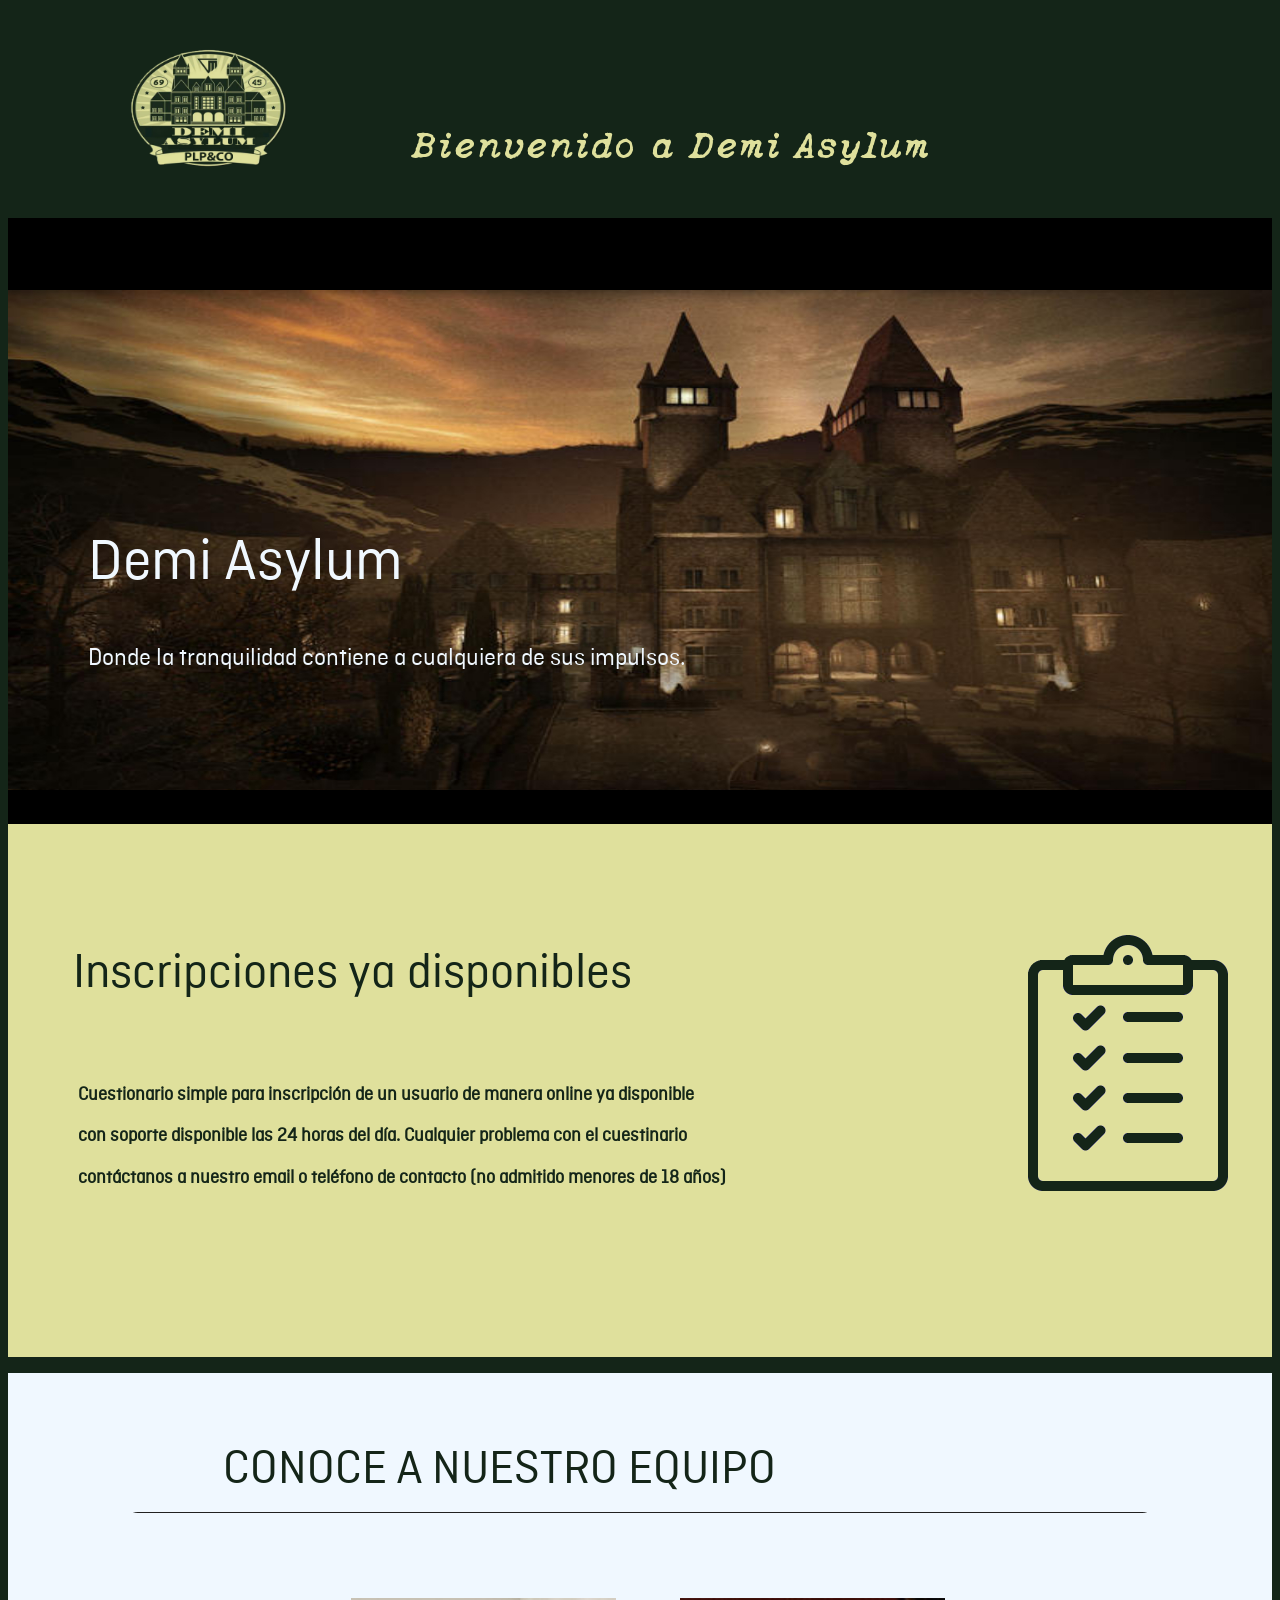
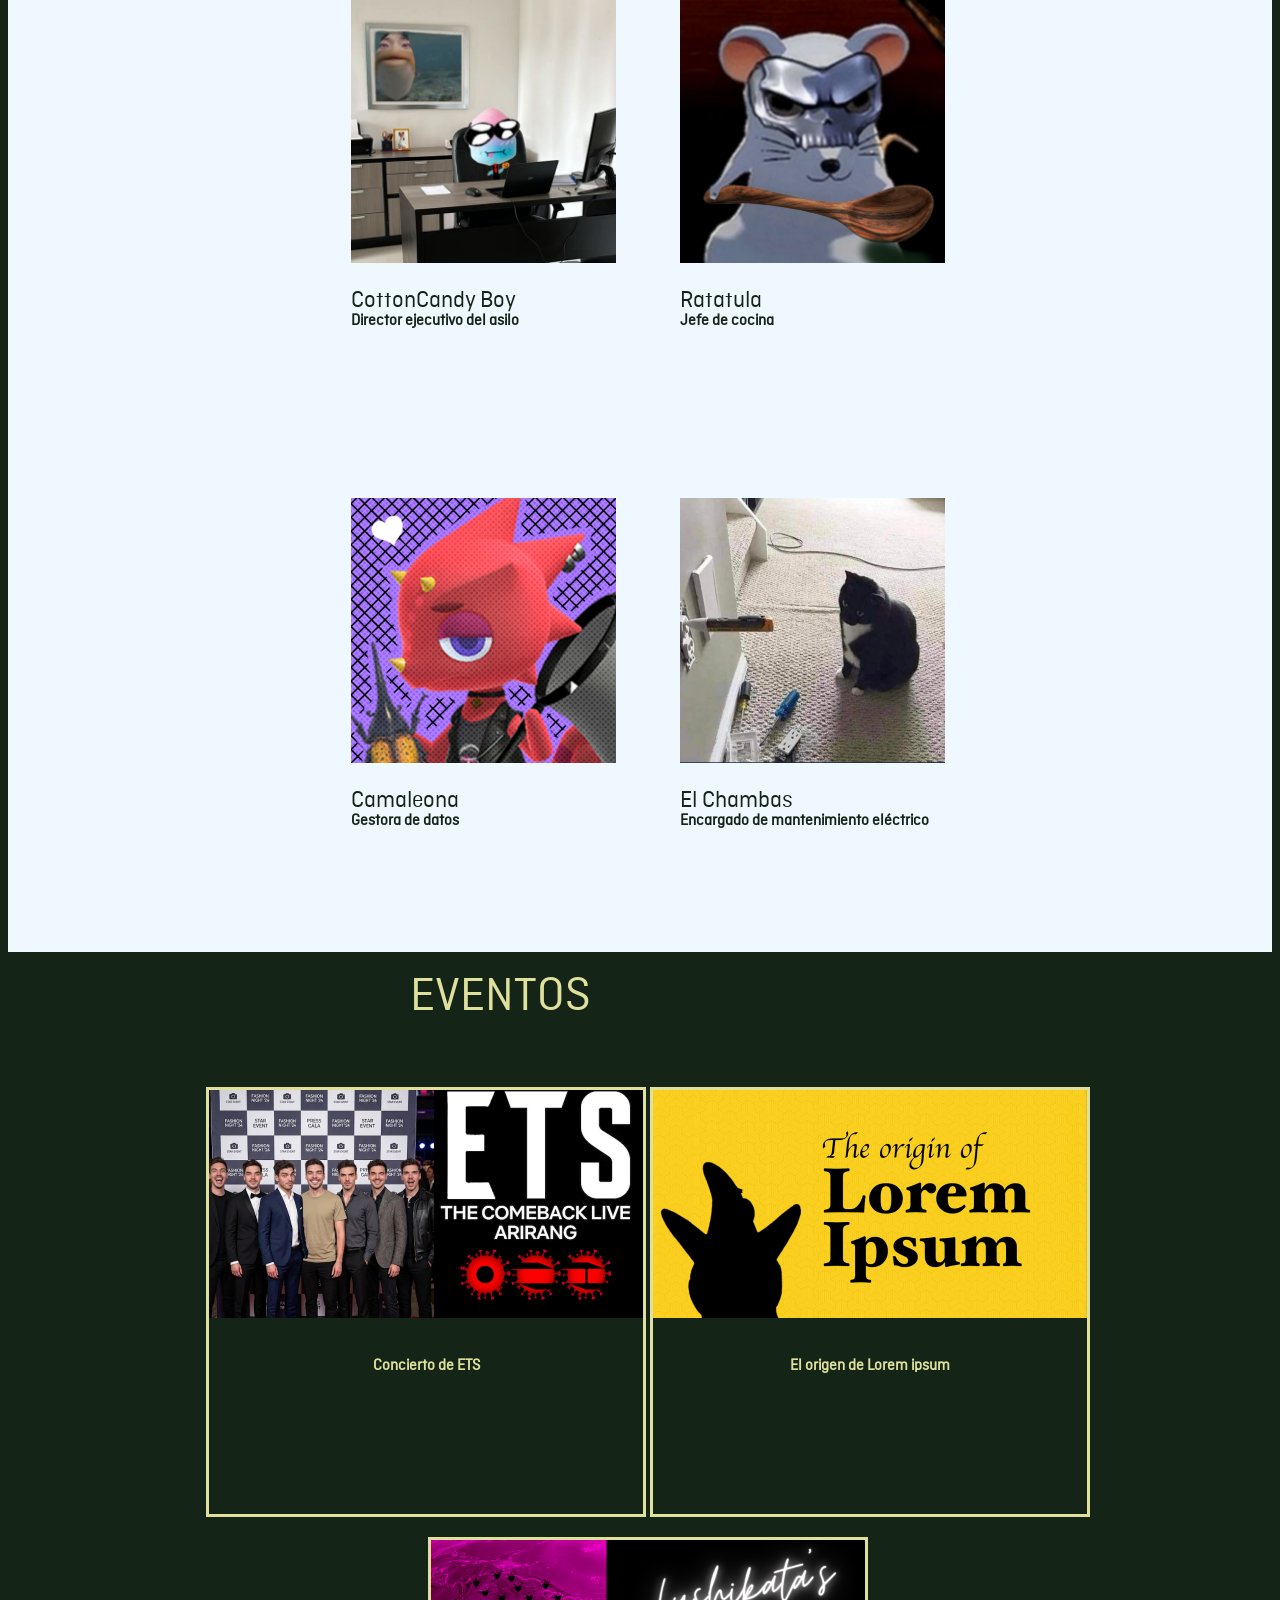
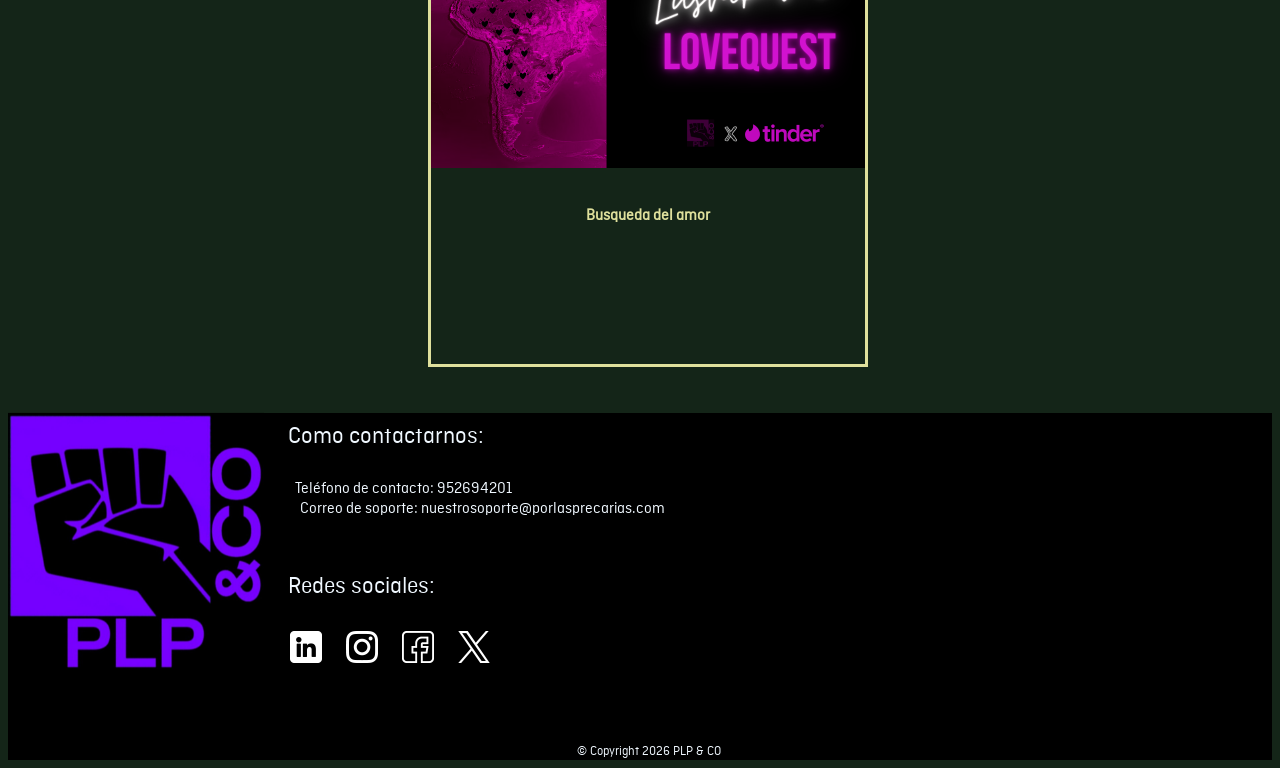
<file: index.html>
<!DOCTYPE html>
<meta charset="UTF-8">

<html style=" background-color: rgb(20, 37, 24);">

<head>
    <link rel="stylesheet" href="style.css">
</head>


<title> WELCOME TO DEMI ASYLUM </title>
<link rel="icon" type="image/x-icon" href="assets/demiAsylumLogo.ico">

<div class="header">

    <header>

        <img src="assets/demiAsylumLogo.png" alt="DemiAsylumLogo" width="400" height="200"
            style="align-content: center;">
        <a class="welcomeText1">Bienvenido a Demi Asylum </a>


    </header>

</div>
<div class="bigImage" style="background-color: black;">

    <a class="photoHoverText">Demi Asylum</a>
    <img src="assets/demiAsylumLocationPhoto.jpeg" alt="DemiAsylumLogo" width="100%" height="500"
        style="align-content: center;">
    <a class="slogan">Donde la tranquilidad contiene a cualquiera de sus impulsos.</a>

</div>
<div class="inscriptionsSection">
    <a class="inscriptText">Inscripciones ya disponibles</a>
    <p><br></p>
    <img src="assets/inscript.png" alt="inscriptImg" width="256" height="256"
        style="left: 1000px ; position: sticky;">
    <h3 style="position:relative; left: 70px; top: -130px; font-family:Imagefont; color: rgb(20, 37, 24);">Cuestionario simple para inscripción de un usuario de manera online ya disponible</h3>
    <h3 style="position:relative; left: 70px; top: -130px; font-family:Imagefont; color: rgb(20, 37, 24);">con soporte disponible las 24 horas del día. Cualquier problema con el cuestinario</h3>
    <h3 style="position:relative; left: 70px; top: -130px; font-family:Imagefont; color: rgb(20, 37, 24);">contáctanos a nuestro email o teléfono de contacto (no admitido menores de 18 años)</h3>
    <p><br></p>

</div>

<div class="workgroupTextDiv">
<p><br></p>
<p><br></p>
<a class="workgroupText">CONOCE A NUESTRO EQUIPO</a>
</div>


<div class="workgroupSection">

    
    <img src="assets/line.png" alt="line" width="100%" height="3px" style="position: relative;">
    <p><br></p>
    <div class="memberSection">
        <div class="member1" align="left">
            <a href="info-cottoncandyboy.html">
                <img src="assets/cottoncandyboy.jpg" alt="cottoncandyboy" width="265" height="265">
                <div class="member1Text">
                <a style="position: relative; left: -20; top: 20px; font-family:Imagefont; color: rgb(20, 37, 24); font-size: x-large;">CottonCandy Boy</a>
                <h3 style="font-family:Imagefont; color: rgb(20, 37, 24); font-size: medium;">Director ejecutivo del asilo</h3>
                
                </div>
            </a>   
        </div>
        <div class="member2" align="left">
            <a href="info-ratatula.html">
                <img src="assets/ratatula.jpeg" alt="ratatula" width="265" height="265">
                <div class="member2Text">
                <a style="position: relative; left: -20;  top: 20px; font-family:Imagefont; color: rgb(20, 37, 24); font-size: x-large;">Ratatula</a>
                <h3 style="font-family:Imagefont; color: rgb(20, 37, 24); font-size: medium;">Jefe de cocina</h3> 
            </div>
            </a>     
        </div>
    </div>
    <p><br></p>
        <div class="memberSection">
        <div class="member3" align="left">
            <a  href="info-camaleona.html">
                <img src="assets/camaleona.png" alt="camaleona" width="265" height="265">
                <div class="member3Text">
                <a style="position: relative; left: -20;  top: 20px; font-family:Imagefont; color: rgb(20, 37, 24); font-size: x-large;">Camaleona</a>
                <h3 style="font-family:Imagefont; color: rgb(20, 37, 24); font-size: medium;">Gestora de datos</h3>
                </div>
            </a>
        </div>
        <div class="member4" align="left">
            <a href="info-elchambas.html">
                <img src="assets/elchambas.webp" alt="elchambas" width="265" height="265">
                <div class="member4Text">
                <a style="position: relative; left: -20;  top: 20px; font-family:Imagefont; color: rgb(20, 37, 24); font-size: x-large;">El Chambas</a>
                <h3 style="font-family:Imagefont; color: rgb(20, 37, 24); font-size: medium; ">Encargado de mantenimiento eléctrico</h3>
                </div>
            </a>  
        </div>
    </div>
    <p><br></p>

</div>

<div class="events">

    <a style="text-align:center; width:100%; font-size: 49px; font-family:Imagefont; color: rgb(223, 224, 156); position: sticky; left: 410px;" >EVENTOS</a>
    <p><br></p>
    <div class="eventSection">
        <div class="event1" style="border: solid, rgb(223, 224, 156);">
            <img src="assets/events/E.png" alt="cottoncandyboy" width="434" height="228">
            <div class="member1Text">
                <br>
                <h3 style="font-family:Imagefont; color: rgb(223, 224, 156); font-size: medium; text-align: center; ">Concierto de ETS</h3>
                
            </div>
        </div>
        <div class="event2" style="border: solid, rgb(223, 224, 156);">
            <img src="assets/events/Lorena.png" alt="ratatula" width="434" height="228">
            <div class="member2Text">
                <br>
                <h3 style="font-family:Imagefont; color: rgb(223, 224, 156); font-size: medium; text-align: center;" >El origen de Lorem ipsum</h3> 
            </div>
        </div>
    </div>
    <div class="eventSection">
        <div class="event3" style="border: solid, rgb(223, 224, 156);">
            <img src="assets/events/Lushika.png" alt="camaleona" width="434" height="228">
            <div class="member3Text">
                <br>
                <h3 style="font-family:Imagefont; color: rgb(223, 224, 156); font-size: medium; text-align: center;">Busqueda del amor</h3>
            </div>
            
        </div>
    </div>


</div>

<br>
<br>

</div>
<div class="footer">


    <img src="assets/plp&coLogo.jpeg" alt="inscriptImg" width="256" height="256"
        style="left: 0px ; position: relative;">
    <div>
        <a style="color: aliceblue; position: relative; left: 280px; top:-250px; font-family:Imagefont; font-size: x-large;">Como contactarnos: </a>
        <a style="color: aliceblue; position: relative; left: 86px; top:-200px; font-family:Imagefont; font-size: medium;">Teléfono de contacto: 952694201</a>
        <a style="color: aliceblue; position: relative; left: -130px; top:-180px; font-family:Imagefont; font-size: medium;">Correo de soporte: nuestrosoporte@porlasprecarias.com</a>
    </div>
    <div>
        <a style="color: aliceblue; position: relative; left: 280px; top:-140px; font-family:Imagefont; font-size: x-large;">Redes sociales: </a>
        <div class="socialMediaIcons">

                <a href="Likidin.html"><img src="assets/icons/linkedin.png" style="width: 32px; height: 32px; margin: 0 10px; background-size:64px;" alt="linkedin"></a>

                <a href=""><img src="assets/icons/instagram.png" style="width: 32px; height: 32px; margin: 0 10px; background-size:64px;" alt="instagram"></a>

                <a href=""></a><img src="assets/icons/facebook.png" style="width: 32px; height: 32px; margin: 0 10px; background-size:64px;" alt="facebook"></a>

                <a href=""></a><img src="assets/icons/twitter.png" style="width: 32px; height: 32px; margin: 0 10px; background-size:64px;" alt="twitter"></a>

    </div>
    </div>
    
        <a style="text-align: center; position: relative; left: 45%; color: aliceblue; font-family: ImageFont; font-size: smaller;">© Copyright 2026 PLP & CO</a>


</div>

</html>
</file>
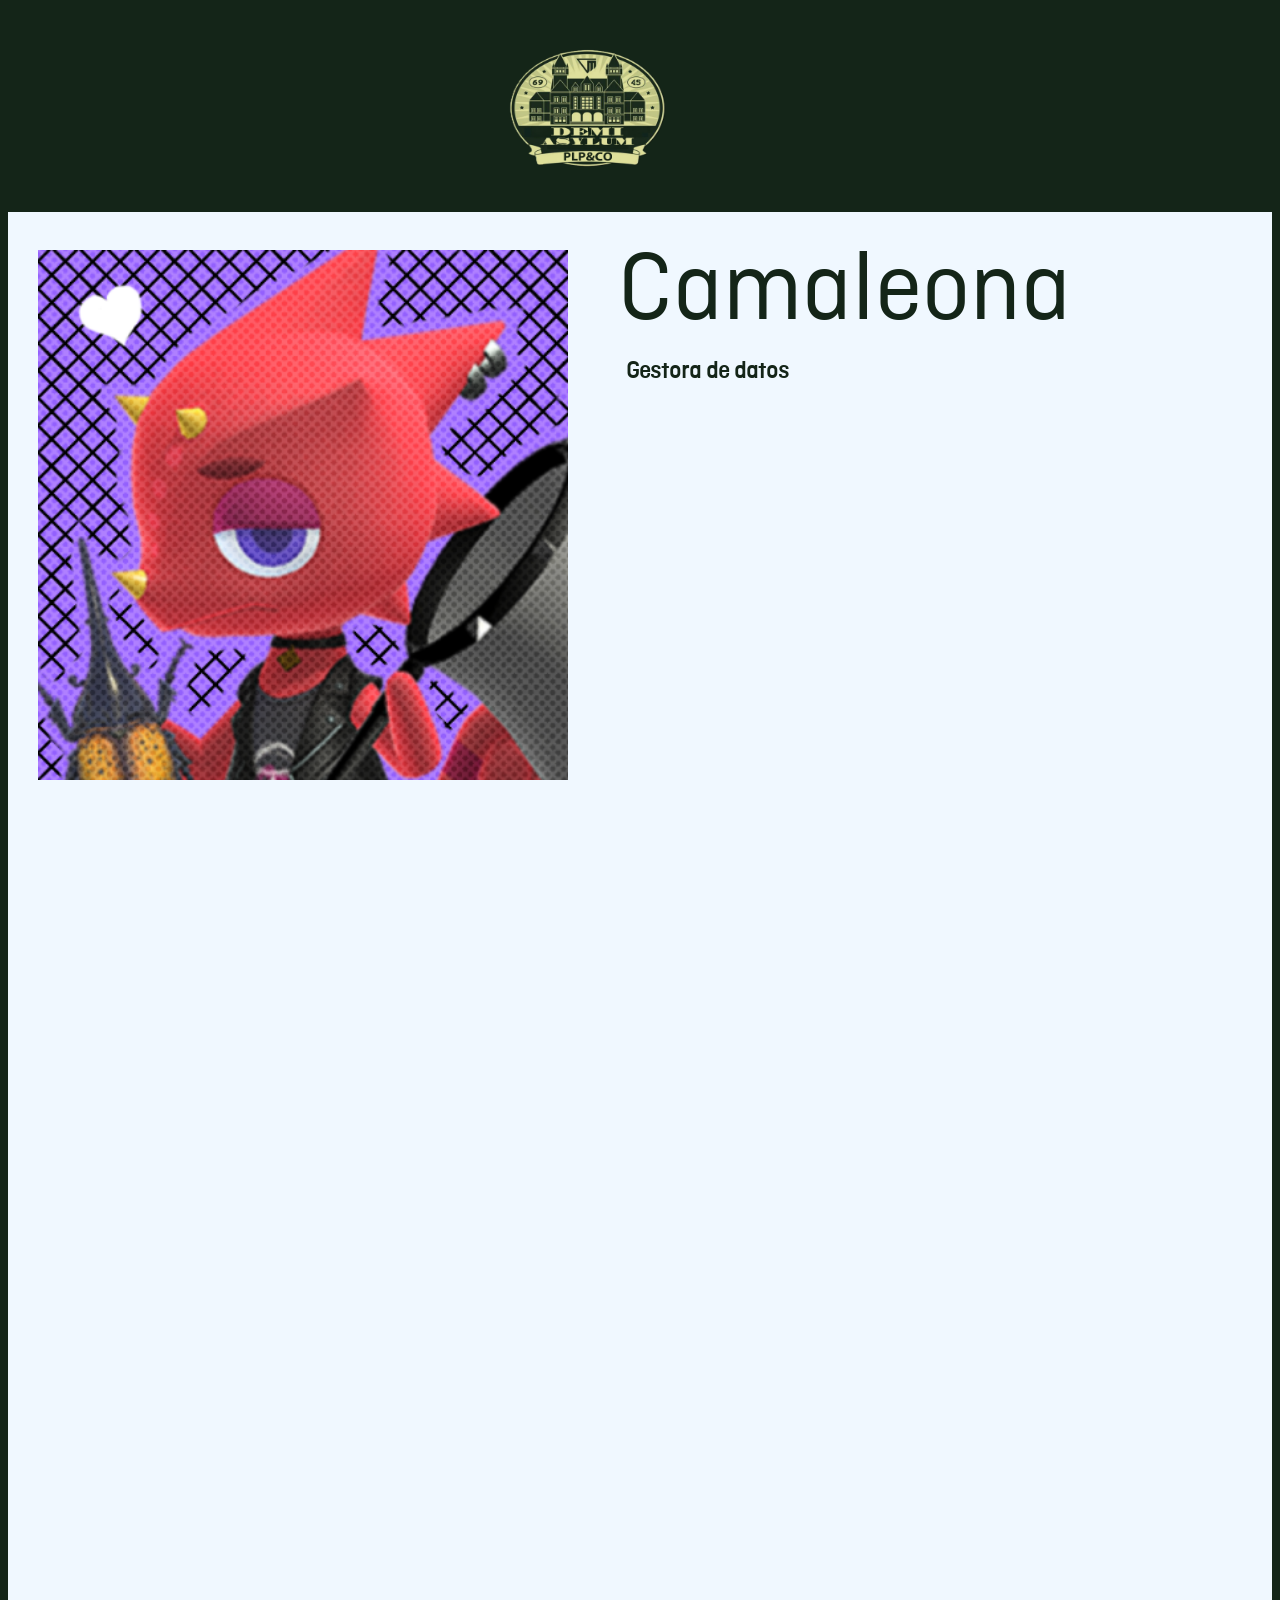
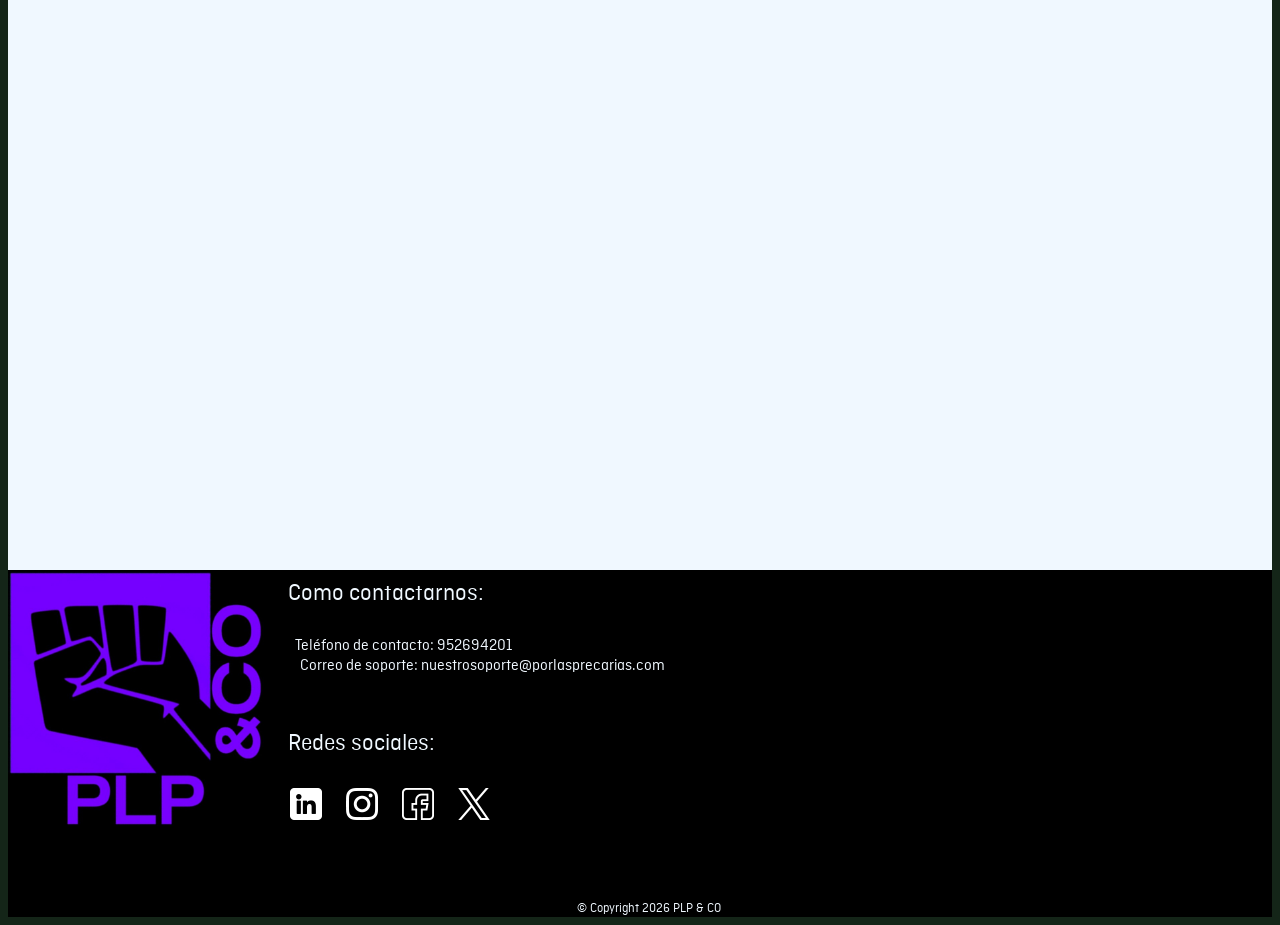
<file: info-camaleona.html>
<!DOCTYPE html>
<meta charset="UTF-8">

<html style=" background-color: rgb(20, 37, 24);">

<head>
    <link rel="stylesheet" href="style.css">
</head>


<title> Información sobre Camaleona</title>
<link rel="icon" type="image/x-icon" href="assets/demiAsylumLogo.ico">

<div class="header">

    <header>

        <a href="index.html">
        <img src="assets/demiAsylumLogo.png" alt="DemiAsylumLogo" width="400" height="200"
            style="align-content: center; position: relative; left: 30%;">
        </a>


    </header>

</div>

<div style="background-color: aliceblue; width: 100%;">
<br>

<div align="left" style="border: 5px; list-style-type: none; height: 100%; padding: 20px; margin: 0 10px; ">
                <img src="assets/camaleona.png" alt="camaleona" width="530" height="530">
                <div class="member3TextPorfolio" style="position: relative; left: 580px; top: -570px;">
                <a style="position: relative; left: -20;  top: 20px; font-family:Imagefont; color: rgb(20, 37, 24); font-size: 100px;">Camaleona</a>
                <h3 style="font-family:Imagefont; color: rgb(20, 37, 24); font-size: x-large; left: 8px; position: relative;">Gestora de datos</h3>
                </div>
        </div>

<br>
<br>
<br>
<br>
<br>
<br>
<br>
<br>
<br>
<br>
<br>
<br>
<br>
<br>
<br>
<br>
<br>
<br>
<br>
<br>
<br>
<br>
<br>
<br>
<br>
<br>
<br>
<br>
<br>
<br>
<br>
<br>
<br>
<br>
<br>
<br>
<br>
<br>
<br>
<br>
<br>
<br>
<br>
<br>
<br>
<br>
<br>
<br>
<br>
<br>
<br>
<br>
<br>
<br>
<br>
<br>
<br>
<br>
<br>
<br>
<br>
<br>
<br>
<br>
<br>
</div>

<div class="footer">


    <img src="assets/plp&coLogo.jpeg" alt="inscriptImg" width="256" height="256"
        style="left: 0px ; position: relative;">
    <div>
        <a style="color: aliceblue; position: relative; left: 280px; top:-250px; font-family:Imagefont; font-size: x-large;">Como contactarnos: </a>
        <a style="color: aliceblue; position: relative; left: 86px; top:-200px; font-family:Imagefont; font-size: medium;">Teléfono de contacto: 952694201</a>
        <a style="color: aliceblue; position: relative; left: -130px; top:-180px; font-family:Imagefont; font-size: medium;">Correo de soporte: nuestrosoporte@porlasprecarias.com</a>
    </div>
    <div>
        <a style="color: aliceblue; position: relative; left: 280px; top:-140px; font-family:Imagefont; font-size: x-large;">Redes sociales: </a>
        <div class="socialMediaIcons">

                <a href="Likidin.html"><img src="assets/icons/linkedin.png" style="width: 32px; height: 32px; margin: 0 10px; background-size:64px;" alt="linkedin"></a>

                <a href=""><img src="assets/icons/instagram.png" style="width: 32px; height: 32px; margin: 0 10px; background-size:64px;" alt="instagram"></a>

                <a href=""></a><img src="assets/icons/facebook.png" style="width: 32px; height: 32px; margin: 0 10px; background-size:64px;" alt="facebook"></a>

                <a href=""></a><img src="assets/icons/twitter.png" style="width: 32px; height: 32px; margin: 0 10px; background-size:64px;" alt="twitter"></a>

    </div>
    </div>
    
        <a style="text-align: center; position: relative; left: 45%; color: aliceblue; font-family: ImageFont; font-size: smaller;">© Copyright 2026 PLP & CO</a>


</div>

</html>
</file>
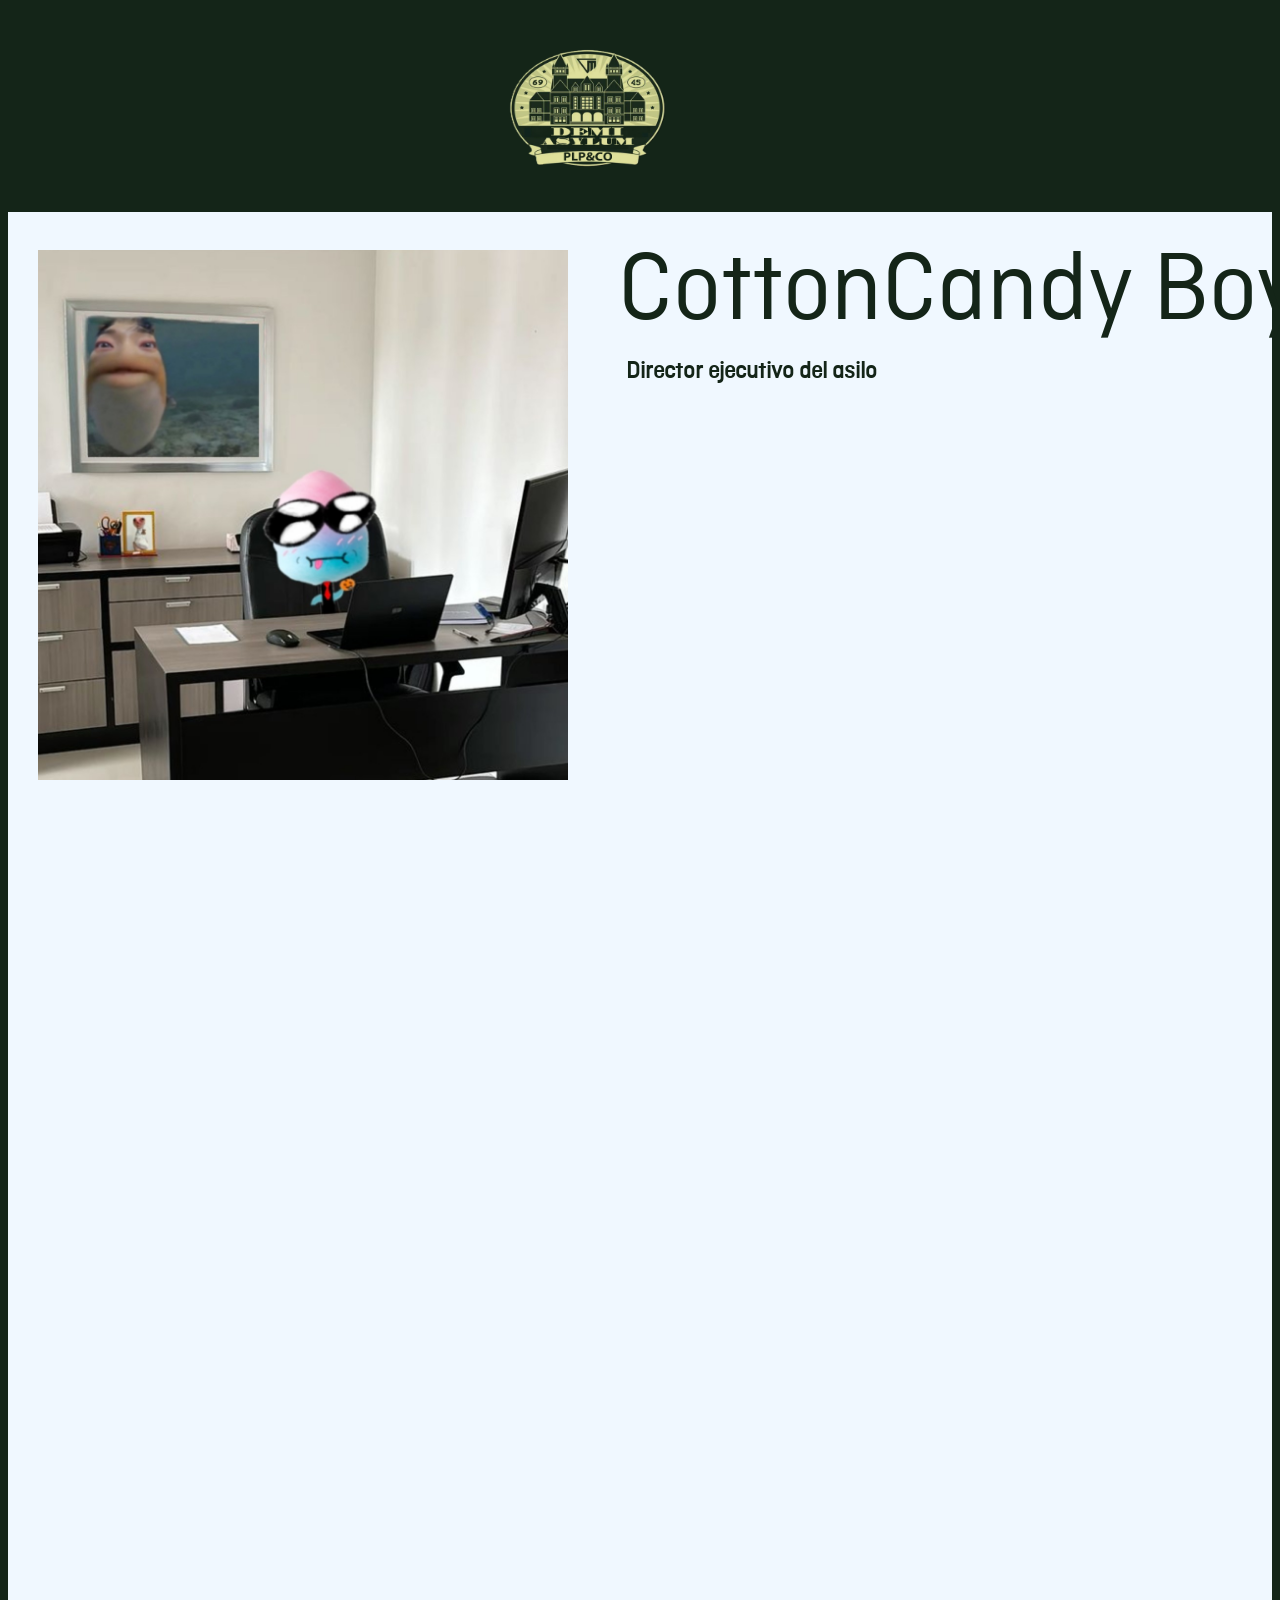
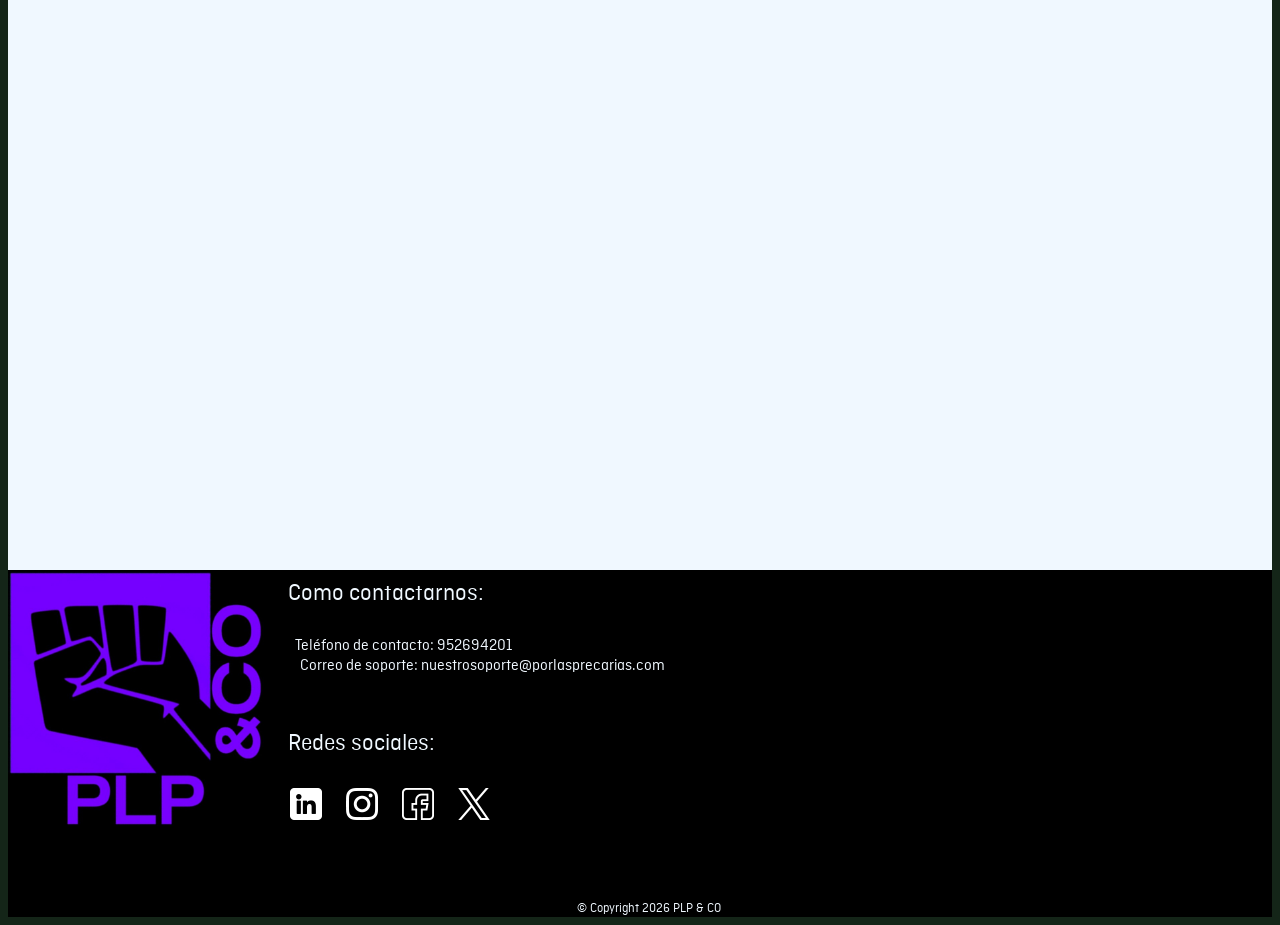
<file: info-cottoncandyboy.html>
<!DOCTYPE html>
<meta charset="UTF-8">

<html style=" background-color: rgb(20, 37, 24);">

<head>
    <link rel="stylesheet" href="style.css">
</head>


<title> Información sobre Cottom Candy Boy</title>
<link rel="icon" type="image/x-icon" href="assets/demiAsylumLogo.ico">

<div class="header">

    <header>
        
        <a href="index.html">
        <img src="assets/demiAsylumLogo.png" alt="DemiAsylumLogo" width="400" height="200"
            style="align-content: center; position: relative; left: 30%;">
        </a>

    </header>

</div>

<div style="background-color: aliceblue; width: 100%;">
<br>

        <div align="left" style="border: 5px; list-style-type: none; height: 100%; padding: 20px; margin: 0 10px; ">
                <img src="assets/cottoncandyboy.jpg" alt="cottoncandyboy" width="530" height="530">
                <div class="member1TextPorfolio" style="position: relative; left: 580px; top: -570px;">
                <a style="position: relative; left: -20; top: 20px; font-family:Imagefont; color: rgb(20, 37, 24); font-size: 100px;">CottonCandy Boy</a>
                <h3 style="font-family:Imagefont; color: rgb(20, 37, 24); font-size: x-large; left: 8px; position: relative;">Director ejecutivo del asilo</h3>
                </div>
        </div>

<br>
<br>
<br>
<br>
<br>
<br>
<br>
<br>
<br>
<br>
<br>
<br>
<br>
<br>
<br>
<br>
<br>
<br>
<br>
<br>
<br>
<br>
<br>
<br>
<br>
<br>
<br>
<br>
<br>
<br>
<br>
<br>
<br>
<br>
<br>
<br>
<br>
<br>
<br>
<br>
<br>
<br>
<br>
<br>
<br>
<br>
<br>
<br>
<br>
<br>
<br>
<br>
<br>
<br>
<br>
<br>
<br>
<br>
<br>
<br>
<br>
<br>
<br>
<br>
<br>
</div>

<div class="footer">


    <img src="assets/plp&coLogo.jpeg" alt="inscriptImg" width="256" height="256"
        style="left: 0px ; position: relative;">
    <div>
        <a style="color: aliceblue; position: relative; left: 280px; top:-250px; font-family:Imagefont; font-size: x-large;">Como contactarnos: </a>
        <a style="color: aliceblue; position: relative; left: 86px; top:-200px; font-family:Imagefont; font-size: medium;">Teléfono de contacto: 952694201</a>
        <a style="color: aliceblue; position: relative; left: -130px; top:-180px; font-family:Imagefont; font-size: medium;">Correo de soporte: nuestrosoporte@porlasprecarias.com</a>
    </div>
    <div>
        <a style="color: aliceblue; position: relative; left: 280px; top:-140px; font-family:Imagefont; font-size: x-large;">Redes sociales: </a>
        <div class="socialMediaIcons">

                <a href="Likidin.html"><img src="assets/icons/linkedin.png" style="width: 32px; height: 32px; margin: 0 10px; background-size:64px;" alt="linkedin"></a>

                <a href=""><img src="assets/icons/instagram.png" style="width: 32px; height: 32px; margin: 0 10px; background-size:64px;" alt="instagram"></a>

                <a href=""></a><img src="assets/icons/facebook.png" style="width: 32px; height: 32px; margin: 0 10px; background-size:64px;" alt="facebook"></a>

                <a href=""></a><img src="assets/icons/twitter.png" style="width: 32px; height: 32px; margin: 0 10px; background-size:64px;" alt="twitter"></a>

    </div>
    </div>
    
        <a style="text-align: center; position: relative; left: 45%; color: aliceblue; font-family: ImageFont; font-size: smaller;">© Copyright 2026 PLP & CO</a>


</div>

</html>
</file>
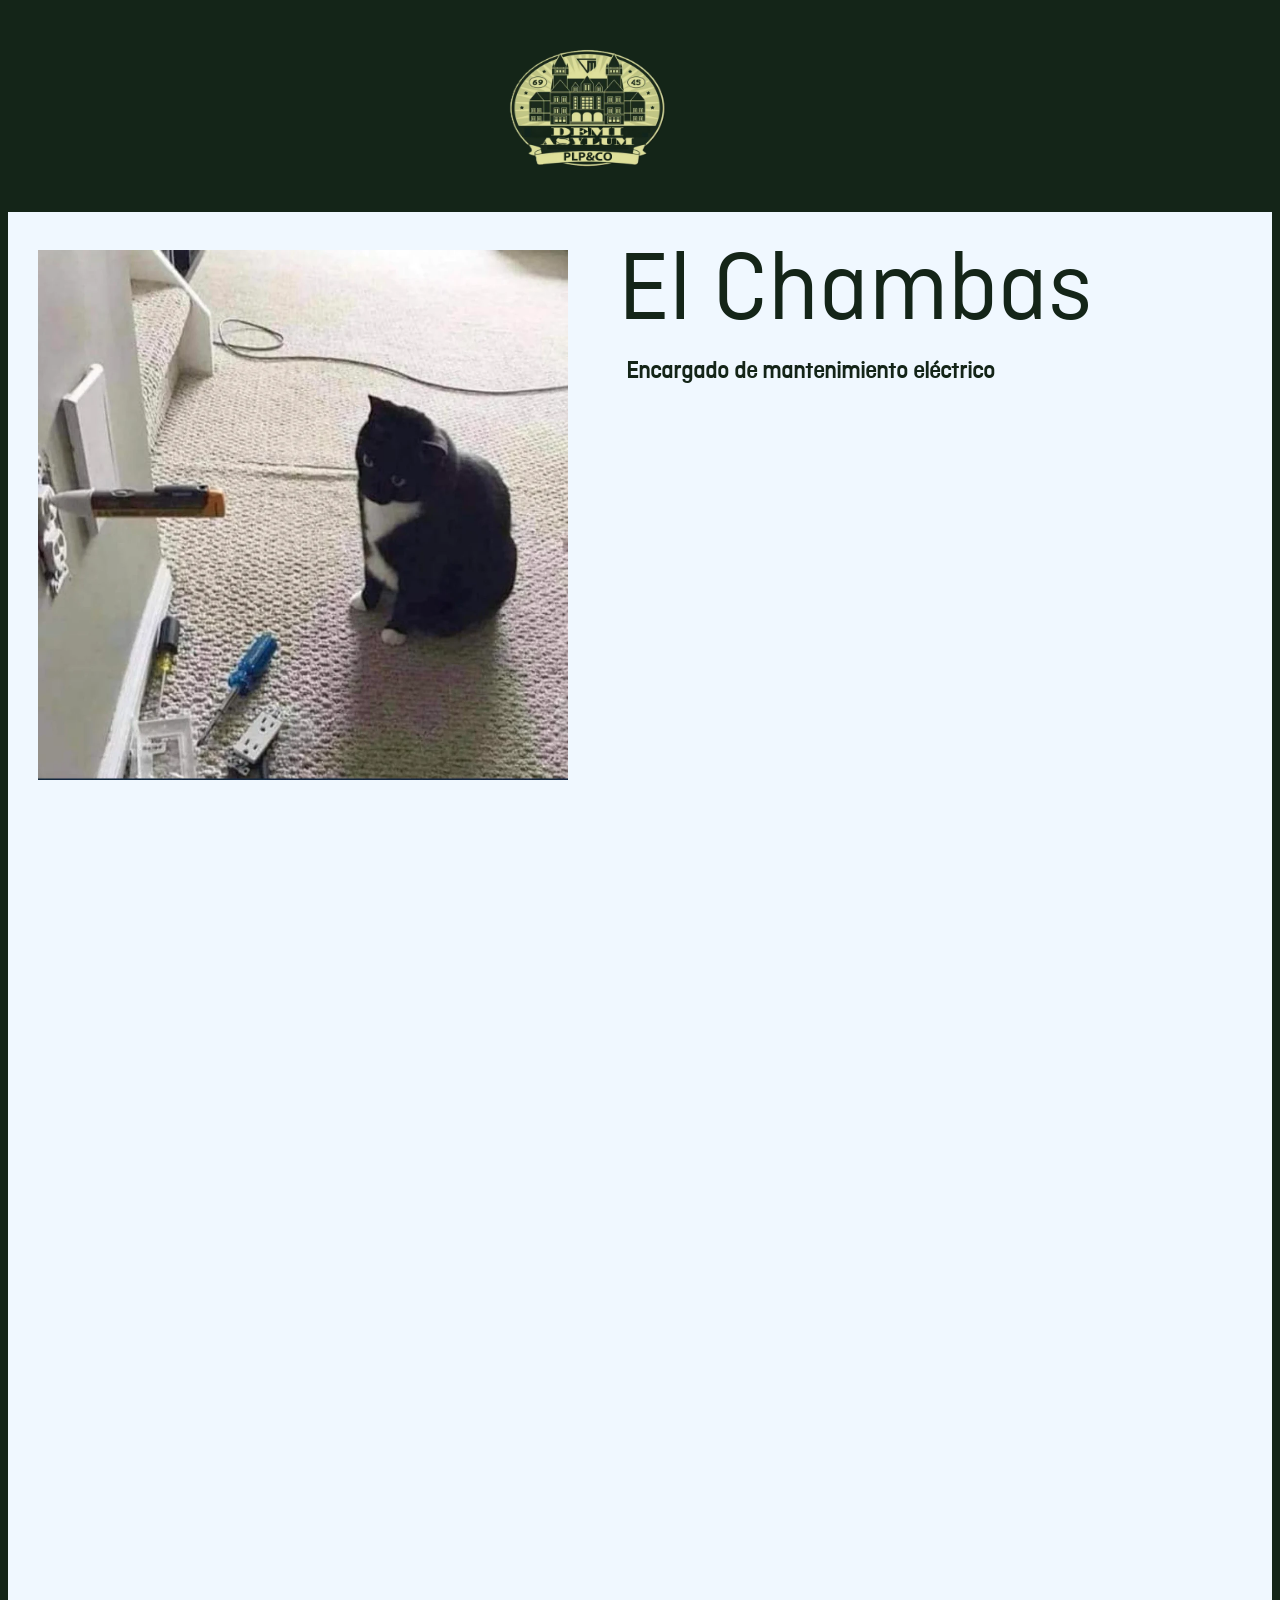
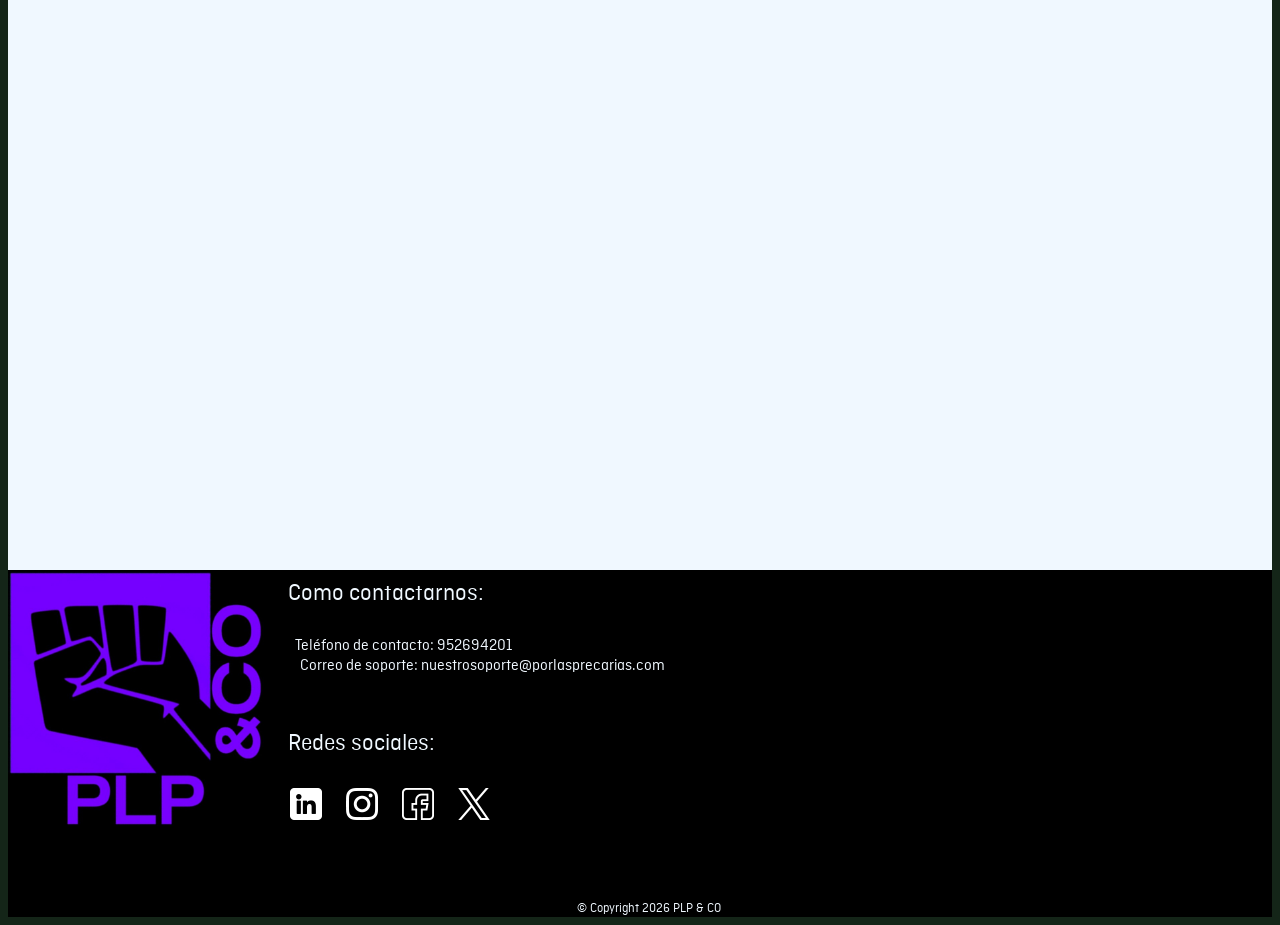
<file: info-elchambas.html>
<!DOCTYPE html>
<meta charset="UTF-8">

<html style=" background-color: rgb(20, 37, 24);">

<head>
    <link rel="stylesheet" href="style.css">
</head>


<title> Información sobre El Chambas</title>
<link rel="icon" type="image/x-icon" href="assets/demiAsylumLogo.ico">

<div class="header">

    <header>

        <a href="index.html">
        <img src="assets/demiAsylumLogo.png" alt="DemiAsylumLogo" width="400" height="200"
            style="align-content: center; position: relative; left: 30%;">
        </a>


    </header>

</div>

<div style="background-color: aliceblue; width: 100%;">
<br>
    <div align="left" style="border: 5px; list-style-type: none; height: 100%; padding: 20px; margin: 0 10px; ">
        <img src="assets/elchambas.webp" alt="elchambas" width="530" height="530">
                <div class="member4TextPorfolio" style="position: relative; left: 580px; top: -570px;">
                <a style="position: relative; left: -20;  top: 20px; font-family:Imagefont; color: rgb(20, 37, 24); font-size: 100px;">El Chambas</a>
                <h3 style="font-family:Imagefont; color: rgb(20, 37, 24); font-size: x-large; left: 8px; position: relative;">Encargado de mantenimiento eléctrico</h3>
                </div>
        </div>

<br>
<br>
<br>
<br>
<br>
<br>
<br>
<br>
<br>
<br>
<br>
<br>
<br>
<br>
<br>
<br>
<br>
<br>
<br>
<br>
<br>
<br>
<br>
<br>
<br>
<br>
<br>
<br>
<br>
<br>
<br>
<br>
<br>
<br>
<br>
<br>
<br>
<br>
<br>
<br>
<br>
<br>
<br>
<br>
<br>
<br>
<br>
<br>
<br>
<br>
<br>
<br>
<br>
<br>
<br>
<br>
<br>
<br>
<br>
<br>
<br>
<br>
<br>
<br>
<br>
</div>

<div class="footer">


    <img src="assets/plp&coLogo.jpeg" alt="inscriptImg" width="256" height="256"
        style="left: 0px ; position: relative;">
    <div>
        <a style="color: aliceblue; position: relative; left: 280px; top:-250px; font-family:Imagefont; font-size: x-large;">Como contactarnos: </a>
        <a style="color: aliceblue; position: relative; left: 86px; top:-200px; font-family:Imagefont; font-size: medium;">Teléfono de contacto: 952694201</a>
        <a style="color: aliceblue; position: relative; left: -130px; top:-180px; font-family:Imagefont; font-size: medium;">Correo de soporte: nuestrosoporte@porlasprecarias.com</a>
    </div>
    <div>
        <a style="color: aliceblue; position: relative; left: 280px; top:-140px; font-family:Imagefont; font-size: x-large;">Redes sociales: </a>
        <div class="socialMediaIcons">

                <a href="Likidin.html"><img src="assets/icons/linkedin.png" style="width: 32px; height: 32px; margin: 0 10px; background-size:64px;" alt="linkedin"></a>

                <a href=""><img src="assets/icons/instagram.png" style="width: 32px; height: 32px; margin: 0 10px; background-size:64px;" alt="instagram"></a>

                <a href=""></a><img src="assets/icons/facebook.png" style="width: 32px; height: 32px; margin: 0 10px; background-size:64px;" alt="facebook"></a>

                <a href=""></a><img src="assets/icons/twitter.png" style="width: 32px; height: 32px; margin: 0 10px; background-size:64px;" alt="twitter"></a>

    </div>
    </div>
    
        <a style="text-align: center; position: relative; left: 45%; color: aliceblue; font-family: ImageFont; font-size: smaller;">© Copyright 2026 PLP & CO</a>


</div>

</html>
</file>
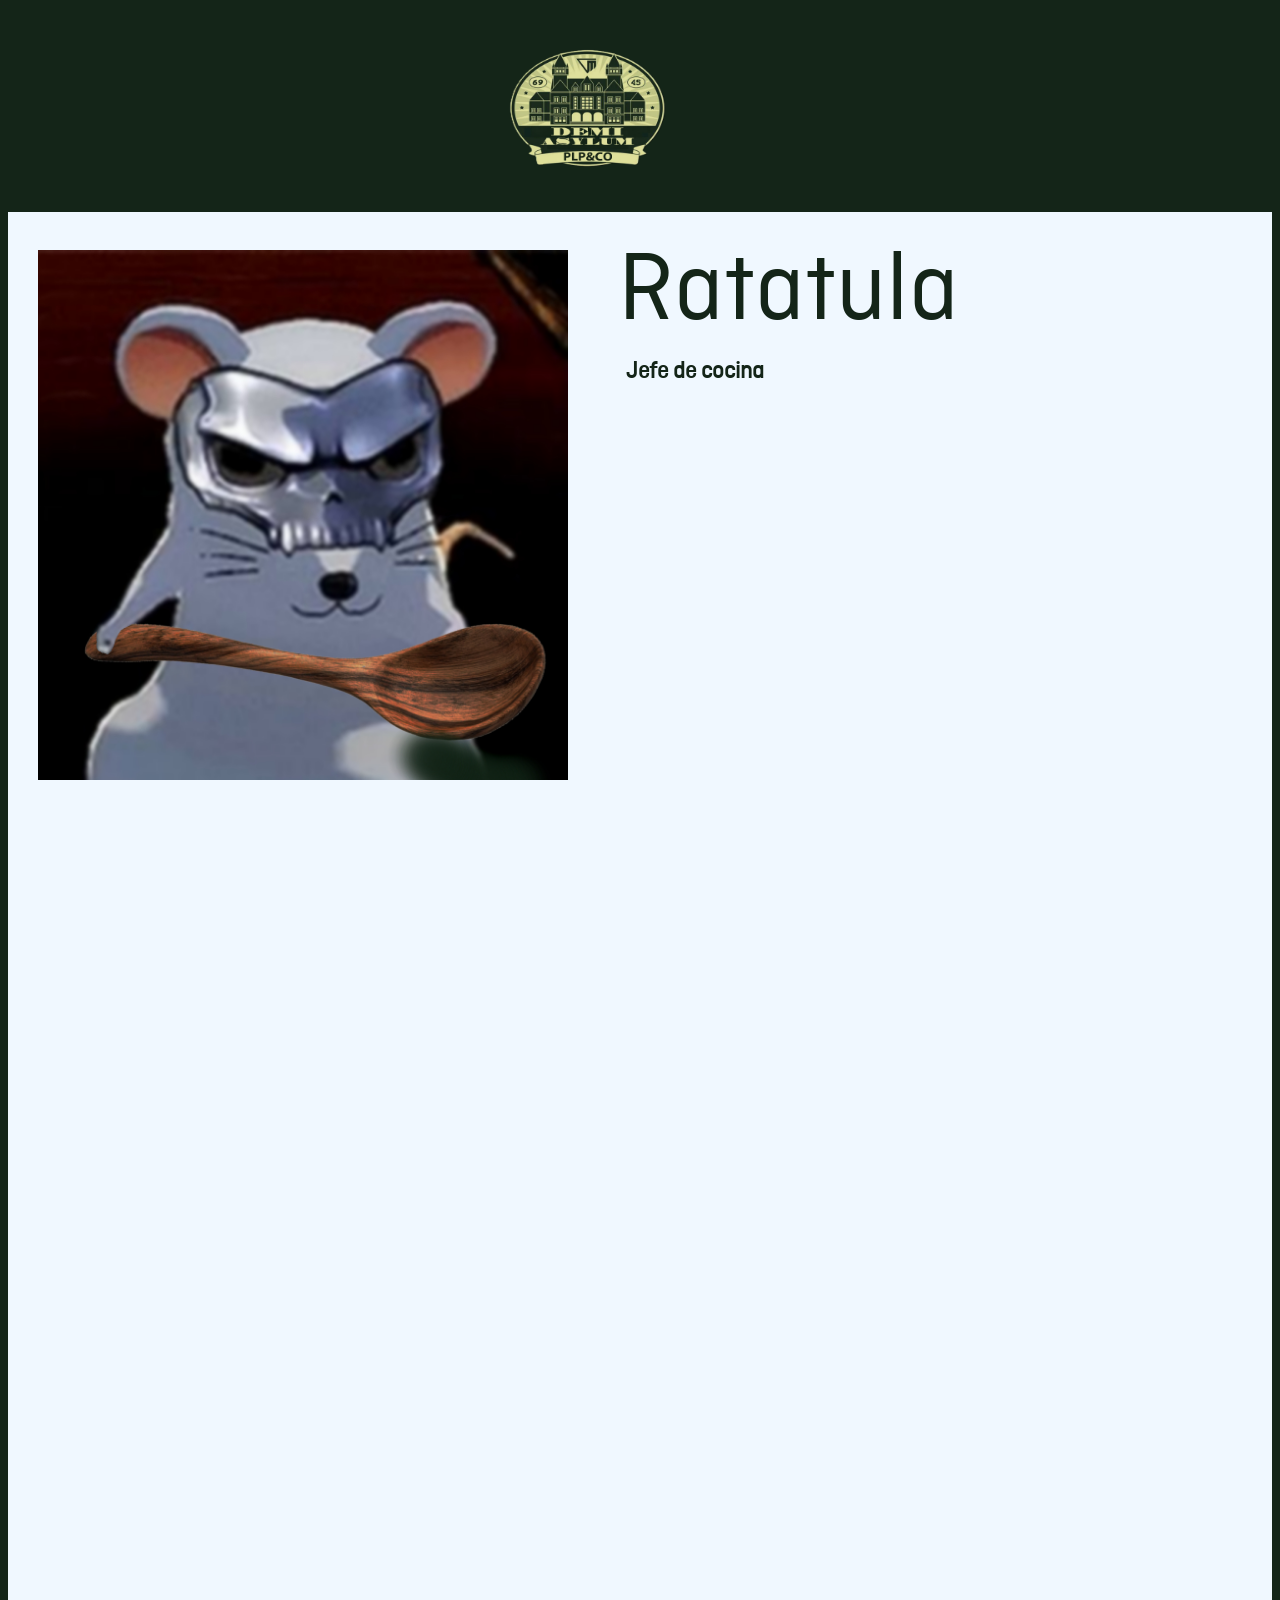
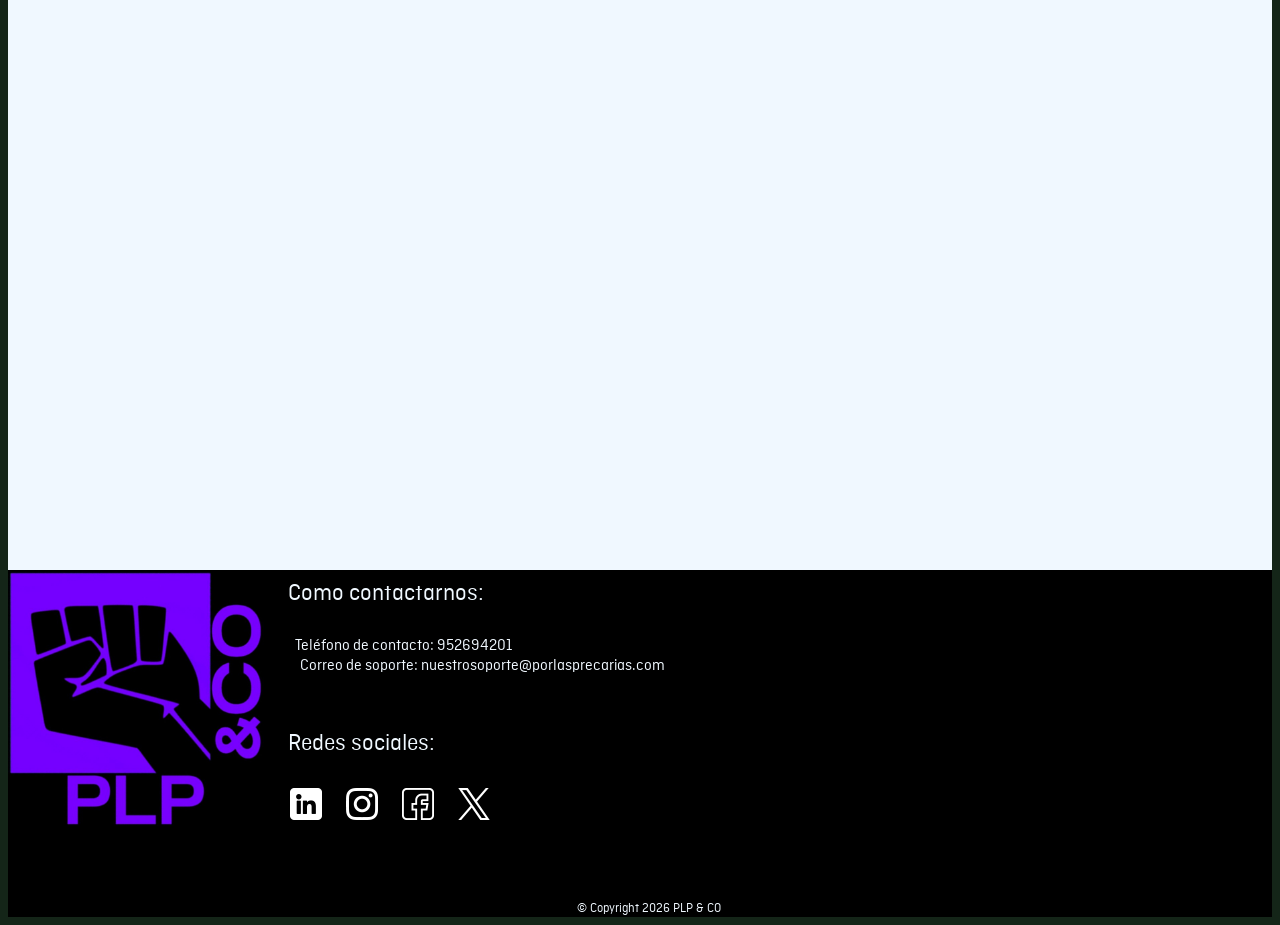
<file: info-ratatula.html>
<!DOCTYPE html>
<meta charset="UTF-8">

<html style=" background-color: rgb(20, 37, 24);">

<head>
    <link rel="stylesheet" href="style.css">
</head>


<title> Información sobre Ratatula</title>
<link rel="icon" type="image/x-icon" href="assets/demiAsylumLogo.ico">

<div class="header">

    <header>

        <a href="index.html">
        <img src="assets/demiAsylumLogo.png" alt="DemiAsylumLogo" width="400" height="200"
            style="align-content: center; position: relative; left: 30%;">
        </a>


    </header>

</div>

<div style="background-color: aliceblue; width: 100%;">
<br>

        <div align="left" style="border: 5px; list-style-type: none; height: 100%; padding: 20px; margin: 0 10px; ">
                <img src="assets/ratatula.jpeg" alt="ratatula" width="530" height="530">
                <div class="member2TextPorfolio" style="position: relative; left: 580px; top: -570px;">
                <a style="position: relative; left: -20;  top: 20px; font-family:Imagefont; color: rgb(20, 37, 24); font-size: 100px;">Ratatula</a>
                <h3 style="font-family:Imagefont; color: rgb(20, 37, 24); font-size: x-large; left: 8px; position: relative;">Jefe de cocina</h3> 
            </div>
        </div>

<br>
<br>
<br>
<br>
<br>
<br>
<br>
<br>
<br>
<br>
<br>
<br>
<br>
<br>
<br>
<br>
<br>
<br>
<br>
<br>
<br>
<br>
<br>
<br>
<br>
<br>
<br>
<br>
<br>
<br>
<br>
<br>
<br>
<br>
<br>
<br>
<br>
<br>
<br>
<br>
<br>
<br>
<br>
<br>
<br>
<br>
<br>
<br>
<br>
<br>
<br>
<br>
<br>
<br>
<br>
<br>
<br>
<br>
<br>
<br>
<br>
<br>
<br>
<br>
<br>
</div>

<div class="footer">


    <img src="assets/plp&coLogo.jpeg" alt="inscriptImg" width="256" height="256"
        style="left: 0px ; position: relative;">
    <div>
        <a style="color: aliceblue; position: relative; left: 280px; top:-250px; font-family:Imagefont; font-size: x-large;">Como contactarnos: </a>
        <a style="color: aliceblue; position: relative; left: 86px; top:-200px; font-family:Imagefont; font-size: medium;">Teléfono de contacto: 952694201</a>
        <a style="color: aliceblue; position: relative; left: -130px; top:-180px; font-family:Imagefont; font-size: medium;">Correo de soporte: nuestrosoporte@porlasprecarias.com</a>
    </div>
    <div>
        <a style="color: aliceblue; position: relative; left: 280px; top:-140px; font-family:Imagefont; font-size: x-large;">Redes sociales: </a>
        <div class="socialMediaIcons">

                <a href="Likidin.html"><img src="assets/icons/linkedin.png" style="width: 32px; height: 32px; margin: 0 10px; background-size:64px;" alt="linkedin"></a>

                <a href=""><img src="assets/icons/instagram.png" style="width: 32px; height: 32px; margin: 0 10px; background-size:64px;" alt="instagram"></a>

                <a href=""></a><img src="assets/icons/facebook.png" style="width: 32px; height: 32px; margin: 0 10px; background-size:64px;" alt="facebook"></a>

                <a href=""></a><img src="assets/icons/twitter.png" style="width: 32px; height: 32px; margin: 0 10px; background-size:64px;" alt="twitter"></a>

    </div>
    </div>
    
        <a style="text-align: center; position: relative; left: 45%; color: aliceblue; font-family: ImageFont; font-size: smaller;">© Copyright 2026 PLP & CO</a>


</div>

</html>
</file>
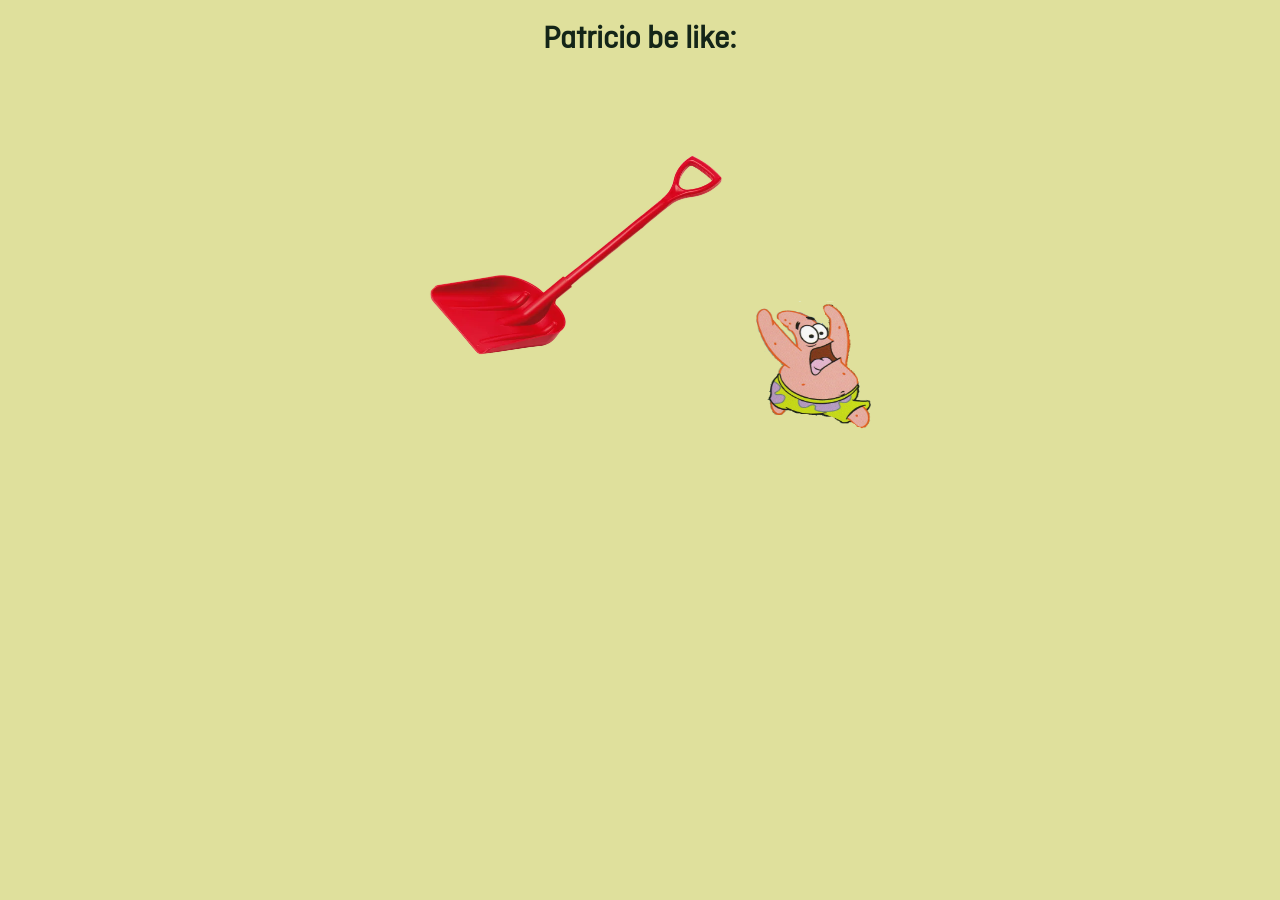
<file: Likidin.html>
<!DOCTYPE html>
<meta charset="UTF-8">

<head>
    <link rel="stylesheet" href="style.css">
</head>

<title>Jobs | LinkedIn</title>

<html style="background-color: rgb(223, 224, 156);">

<h1 style="font-family: Imagefont; font-size: xx-large; width: 100%; text-align: center; color: rgb(20, 37, 24);"> Patricio be like: </h1>

<h2 style=" width: 100%;" align="center"><img src="assets/assetsLikidin/PALA.webp" alt="palita" style="width: 348px; height: 348px;"><img src="assets/assetsLikidin/patrick.png" alt="palita" style="width: 128px; height: 128px;"></h2>

</html>
</file>
<file: style.css>
@font-face {
  font-family:Titlefont;
  src: url(letterfonts/OceansideTypewriter.ttf);
}
@font-face {
  font-family:Imagefont;
  src: url(letterfonts/CiutadellaRegular.ttf);
}

.header{

background-color:rgb(20, 37, 24);
width:100%;

}

.welcomeText1{
  
    color: rgb(223, 224, 156);
    font-size: 39px ;
    font-family: Titlefont;
    text-align: center;
    top:-50px;
     position:relative ;

}

.welcomeText2{
  
    color: rgb(223, 224, 156);
    font-size: 39px ;
    font-family: Titlefont;
    text-align: center;
    top:-50px;
    left:8px;
     position:relative ;

}

.photoHoverText{

    text-align: left;
    font-family:Imagefont;
    color: aliceblue;
    font-size: 60px ;
    top:310px;
    left: 80px;
     position: relative;

}

.slogan{

    text-align: left;
    font-family:Imagefont;
    color: aliceblue;
    font-size: 25px ;
    top:-150px;
    left: 80px;
     position: relative;

}

.inscriptText{

  color: rgb(20, 37, 24);
  font-family:Imagefont;
  font-size: 50px ;
  top:120px;
  left:65px;
  position: relative;

}

.inscriptionsSection{

background-color: rgb(223, 224, 156) ;
top: -16px;
width: 100%;
position: static;

}

.workgroupSection{

  position: relative;
  background-color: aliceblue;

}

.workgroupTextDiv{

background-color: aliceblue;
width: 100%;

}

.workgroupText{
 background-color: aliceblue;
  text-align: center;
  left: 215px;
  font-size: 49px ;
  color: rgb(20, 37, 24);
  position:relative;
  font-family:Imagefont;

}

*{
  box-sizing: border-box;
}

.memberSection{

width: 100vw;
height: 450px;
padding: 10px;

position: static;
display: inline-block;

columns: 1;
text-align: center;

}

.eventSection{

width: 100vw;
height: 450px;
padding: 10px;

position: static;
display: inline-block;

columns: 1;
text-align: center;

}

.member1{
border: 5px;
list-style-type: none;
height: 100%;
padding: 20px;
margin: 0 10px;

display: inline-block;
text-align: left;
}

.member2{
border: 5px;
list-style-type: none;
height: 100%;
padding: 20px;
margin: 0 10px;

display: inline-block;
text-align: left;
}

.member3{
border: 5px;
list-style-type: none;
height: 100%;
padding: 20px;
margin: 0 10px;

display: inline-block;
text-align: left;
}

.member4{
border: 5px;
list-style-type: none;
height: 100%;
padding: 20px;
margin: 0 10px;

display: inline-block;
text-align: left;
}

.member1:hover{
  transform: scale(1.05);
  box-shadow: 0 0 100px rgb(20, 37, 24);
}

.member2:hover{
  transform: scale(1.05);
  box-shadow: 0 0 100px rgb(20, 37, 24);
}

.member3:hover{
  transform: scale(1.05);
  box-shadow: 0 0 100px rgb(20, 37, 24);
}

.member4:hover{
  transform: scale(1.05);
  box-shadow: 0 0 100px rgb(20, 37, 24);
}

.event1{
border: 5px;
list-style-type: none;
height: 100%;

display: inline-block;
text-align: center;
}

.event2{
border: 5px;
list-style-type: none;
height: 100%;

display: inline-block;
text-align: center;
}

.event3{
border: 5px;
list-style-type: none;
height: 100%;

display: inline-block;
text-align: center;
}

.member1Text{
text-align: left;
}

.member2Text{
text-align: left;
}

.member3Text{
text-align: left;
}

.member4Text{
text-align: left;
}

.footer{

background-color:rgb(0, 0, 0);
color: aliceblue;
position: static;

}

.socialMediaIcons{

  display: inline-block;
  position: relative;
  left: 120px; 
  top:-70px;

}

.icon{

  display: inline-block;
  position: relative;

}
</file>
